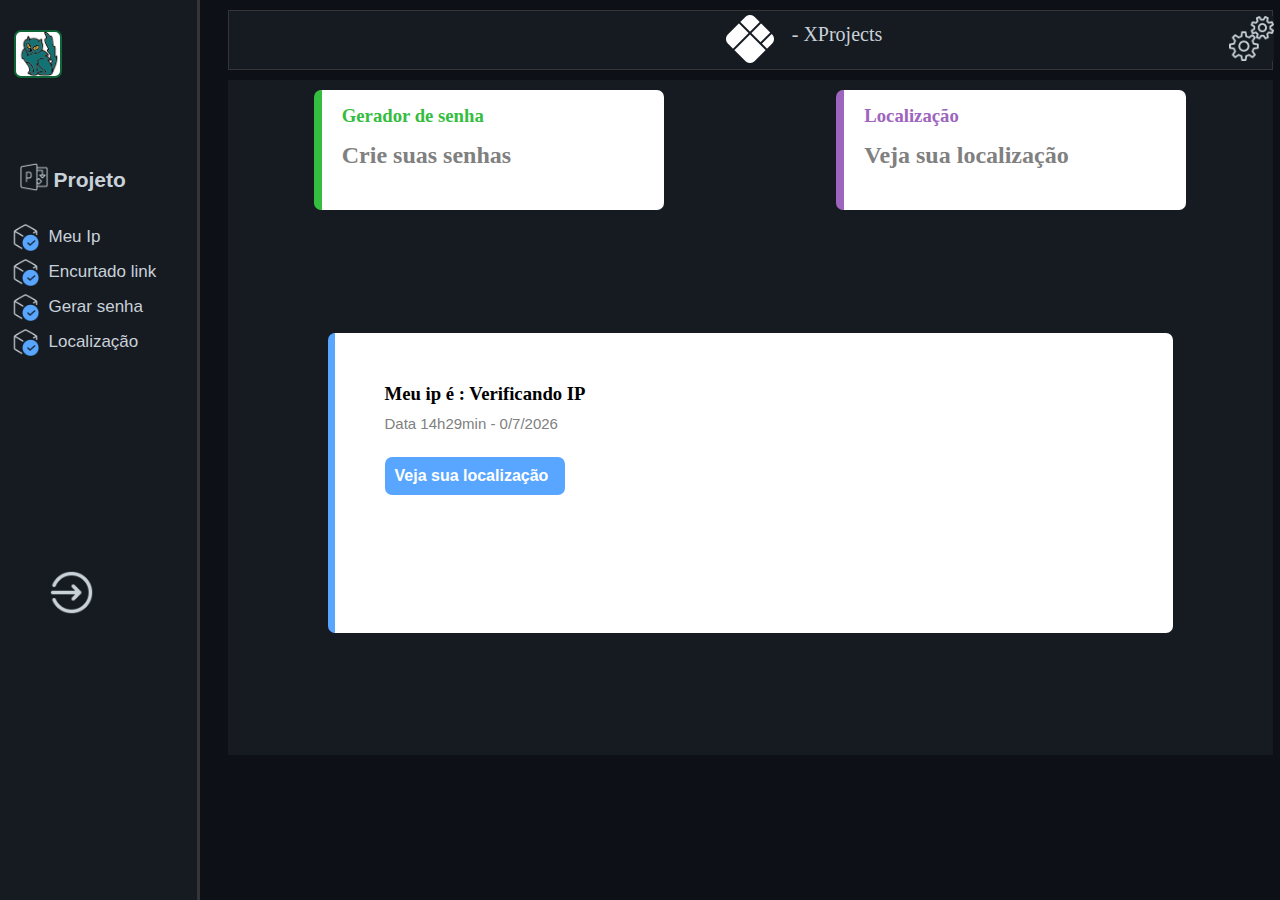
<file: index.html>
<!DOCTYPE html>
<html lang="pt-br">

<head>
    <meta charset="UTF-8">
    <meta http-equiv="X-UA-Compatible" content="IE=edge">
    <meta name="viewport" content="width=device-width, initial-scale=1.0">
    <link href="./css/style.css" rel="stylesheet">
    <title>Ferramentas</title>
</head>

<body>
    <div class="container">
        <header>
            <div class="container_navegacao">
                <div class="container_perfil">
                    <img id="fotoPerfil" src="./img/perfil_gato.png" alt="Icons8">
                    <span id="nomePerfil"></span>
                </div>
                <nav class="navegacao_desktop">
                    <h3>Projeto</h3>
                    <ul>
                        <a href="#" onclick="dnv_meuIp()">
                            <li>Meu Ip</li>
                        </a>
                        <a href="#" onclick="dnv_encurto()">
                            <li>Encurtado link</li>
                        </a>
                        <a href="#" onclick="gerandoSenha()">
                            <li>Gerar senha</li>
                        </a>
                        <a href="#" onclick="buscandoIpUsers()">
                            <li>Localização</li>
                        </a>
                    </ul>
                    <nav>
                        <a href="#" id="sairConta"></a>
            </div>
        </header>
        <div class="container_conteudo">
            <div class="container_logo">
                <img src="./img/logo_branca.png" alt="Icons8">

               
                <span> - XProjects</span>
                <a href="#"><span id="configura_informacao"></span></a>
            </div>
            <div class="container_config_perfil">
                <div class="config_seta_perfil">
                    <p>1</p>
                </div>
                <div class="container_config">
                    <h3>Configurações</h3>
                    <div class="btn_volta_perfil"></div>
                    <p id="atulizandoNomeConfig"><strong>Nome:</strong> teste</p>
                    <div class="altera_input">
                        <input type="text" placeholder="Nome..." id="configuracaoNome_">
                    </div>
                    <p id="atualizandoEmailConfig"><strong>E-mail:</strong> alex@gmail.com</p>
                    <div class="altera_input_email">
                        <input type="text" placeholder="E-mail" id="configuracaoEmail_">
                    </div>
                    <p id="atualizandoSenhaConfig"><strong>Senha:</strong> ******</p>
                    <div class="altera_input_senha">
                        <input type="text" placeholder="Senha..." id="configuracaoSenha_">
                    </div>
                    <input type="checkbox" class="check_config" id="generoMasculino" value="m">
                    <span class="checkmark"></span>
                    <label for="">Claro</label>
                    <input type="checkbox" class="check_config" id="generoFeminino" value="f">
                    <span class="checkmark"></span>
                    <label for="">Escuro</label>
                    <div class="imagem_perfil_ctn">
                        <a href='#' id="linkImagemCarangueijo">
                            <img src="./img/icons8-caranguejo-48.png" alt="Icons8">
                        </a>
                        <a href='#' id="linkImagemGato">
                            <img src="./img/icons8-gato-48 (1).png" alt="Icons8">
                        </a>
                        <a href='#' id="linkImagemPanda">
                            <img src="./img/icons8-panda-48.png" alt="Icons8">
                        </a>
                        <a href='' id="linkImagemTouro">
                            <img src="./img/icons8-touro-48.png" alt="Icons8">
                        </a>
                        <button onclick="alteradadosConfig()">Salvar</button>
                        <span id="voltaBaixoFoto" onclick="btn_fecha_config()"></span>
                    </div>
                </div>
            </div>
            <main>
                <div class="container_banner">
                    <div class="container_gerador">
                        <a href="#" onclick="gerandoSenha()">
                            <h3>Gerador de senha</h3>
                        </a>
                        <a href="#" onclick="gerandoSenha()">
                            <h2>Crie suas senhas</h2>
                        </a>
                    </div>
                    <div class="container_localizacao">
                        <a href="#" onclick="buscandoIpUsers()">
                            <h3>Localização</h3>
                        </a>
                        <a href="#" onclick="buscandoIpUsers()">
                            <h2>Veja sua localização</h2>
                        </a>
                    </div>
                </div>
                <div class="ctn_ip">
                    <h3 id="teste">Meu ip é : Verificando IP</h3>
                    
                    <p class="dataAtualizada">Data 20h54min - 06/05/2022</p>
                    <a href="#" id="btn_localiza_">Veja sua localização</a>
                    <div class="buscaIp">
                        <h3>Digite seu ip</h3>
                        <p class="dataAtualizada">Data 20h54min - 06/05/2022</p>
                        <input type="text" id="BuscandoIpNovo" placeholder="1574.456.785.41">
                        <button onclick="retornoBuscaIp()">Buscar</button>
                    </div>
                    <div class="geradorSenha">
                        <h3>Gerador de senha</h3>
                        <p class="dataAtualizada">Data 20h54min - 06/05/2022</p>
                        <input type="number" id="numeroCaractere" placeholder="Numero de caracteres..." step="0" min="0"
                            max="10">
                        <button onclick="gerandoNovo()">Buscar</button>
                    </div>
                    <div class="encurtadorLink">
                        <h3>Encurtador de link</h3>
                        <p class="dataAtualizada">Data 20h54min - 06/05/2022</p>
                        <input type="text" id="encurtador_link" placeholder="Digite o link...">
                        <button onclick="encurtadorUrl()">Buscar</button>
                    </div>
                </div>
                <div class="modal_show">
                    <img src="./img/icons8-menos-zoom-64.png" alt="Icons8">
                    <a href="#" onclick="btn_volta_ip()"><span class="btn_volta_ip"></span></a>
                    <div class="modal_container">
                    </div>
                </div>
            </main>
        </div>
    </div>

    <script src="./js/app.js"></script>
    <script src="https://ajax.googleapis.com/ajax/libs/jquery/3.5.1/jquery.min.js"></script>

</body>
</html>
</file>
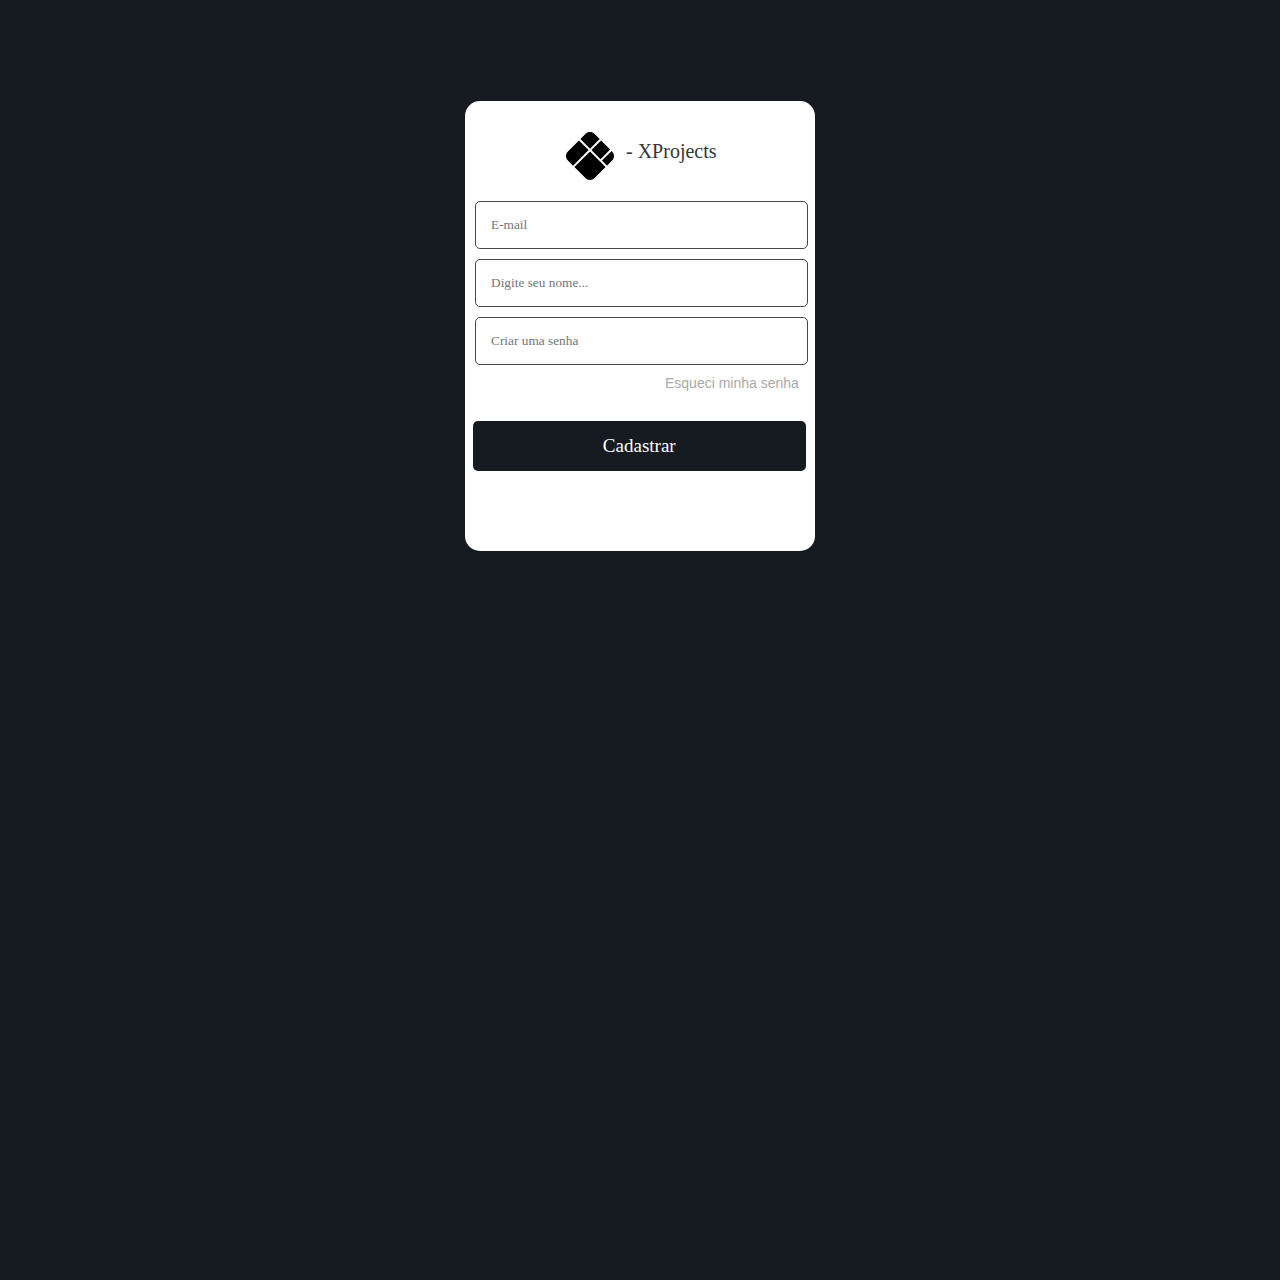
<file: cadastre.html>
<!DOCTYPE html>
<html lang="pt-br">
<head>
    <meta charset="UTF-8">
    <meta http-equiv="X-UA-Compatible" content="IE=edge">
    <meta name="viewport" content="width=device-width, initial-scale=1.0">
    <link href="./css/login_style.css" rel="stylesheet">
    <title>Cadastro</title>
</head>
<body>
    <div class="container_principal">
        <div class="container_login">
            <img src="./img/icons8-blockchain-new-logo-50.svg"><span> - XProjects</span>
        <input type="text" id="cd_email_users" placeholder="E-mail">
        <input type="text" id="cd_nomeUsers" placeholder="Digite seu nome...">
        <input type="password" id="cd_password_users" placeholder="Criar uma senha">
        <a href="#" id="esqueci_senha">Esqueci minha senha</a>
        <button onclick="efetuaCadastro()">Cadastrar</button>
        

        </div>
    </div>
    <script src="./js/cadastro.js"></script>
</body>
</html>
</file>
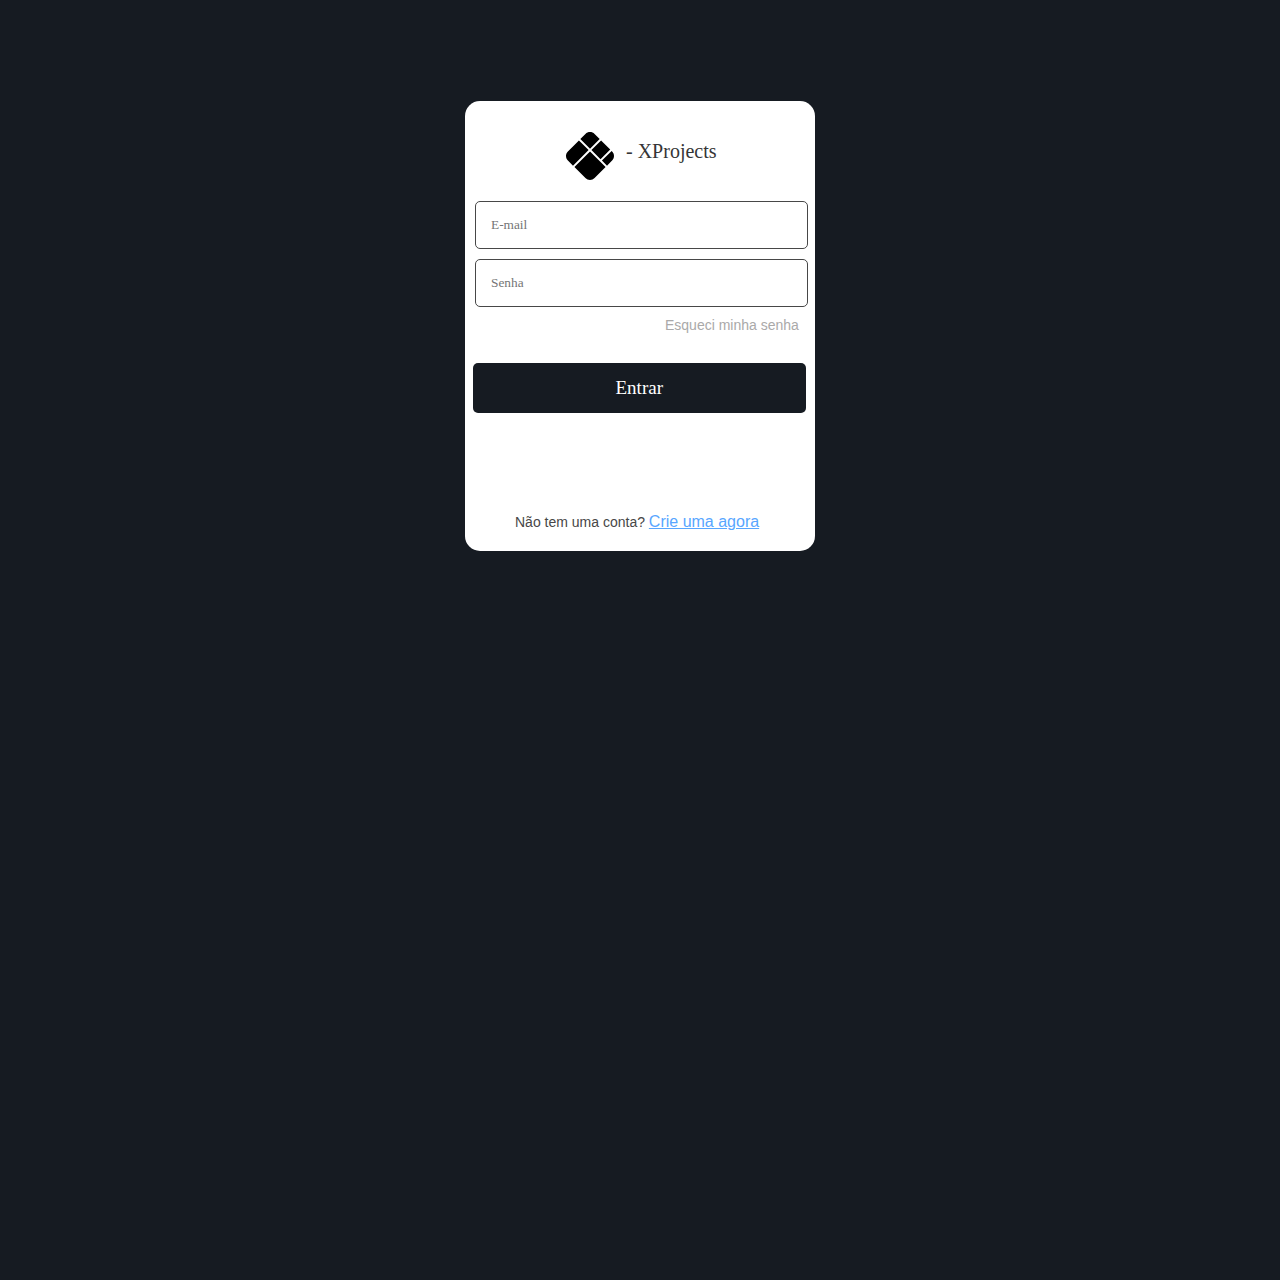
<file: login.html>
<!DOCTYPE html>
<html lang="pt-br">
<head>
    <meta charset="UTF-8">
    <meta http-equiv="X-UA-Compatible" content="IE=edge">
    <meta name="viewport" content="width=device-width, initial-scale=1.0">
    <link href="./css/login_style.css" rel="stylesheet">
    <title>Login</title>
</head>
<body>
    <div class="container_principal">
        <div class="container_login">
            <img src="./img/icons8-blockchain-new-logo-50.svg"><span> - XProjects</span>
        <input type="text" id="email_users" placeholder="E-mail">
        <input type="password" id="password_users" placeholder="Senha">
        <a href="#" id="esqueci_senha">Esqueci minha senha</a>
        <button onclick="login()">Entrar</button>
        <a href="cadastre.html" id="cria_conta">Não tem uma conta? <span class="container_login_cor_cac">Crie uma agora</span></a>

        </div>
    </div>
    <script src="./js/cadastro.js"></script>
</body>
</html>
</file>
<file: css/style.css>
*{
    margin: 0;
    padding: 0;
    box-sizing: border-box;
    font-family: cursive;
}

a{
    text-decoration: none;
}

.container{
    background-color: #0d1117; /*#0d1117*/
    width: 100vw;
    height: 100vh;
    display: grid;
    grid-template-columns: 200px 1fr;
}

header{
    background-color: #161b22;
    border-right: 3px solid #353536;
}

.container_navegacao{
    width: 100px;
    margin: 20px auto;
    position: relative;
}
#fotoPerfil{
    width: 45px;
    height: 45px;
}

.container_perfil{
    display: block;
    background-color: #fff;
    width: 48px;
    height: 48px;
    position: relative;
    top: 10px;
    right: 35px;
    border-radius: 7px;
    margin-bottom: 100px;
    border: 2px solid rgb(14, 101, 56);
}

.container_perfil span{
    margin: 0 auto;
    display: block;
    position: absolute;
    width: 120px;
    bottom: 38px;
    height: 10px;
    left: 55px;
    font-size: 16px;
    color: #c9d1d9;
}

.navegacao_desktop{
    width: 150px;
    
}

#configura_informacao{
    position: absolute;
    top: 5px;
    width: 45px;
    height: 45px;
    left: 1000px;
    background-image: url('../img/icons8-configurações-3-50\ \(1\).png');
    background-size: cover;
}

.navegacao_desktop h3{
    color:#c9d1d9;
    font-family: Arial, Helvetica, sans-serif;
    margin-bottom: 20px;
    font-weight: bold;
    font-size: 21px;
    position: relative;
    margin-left: 5px;
}

.navegacao_desktop h3::before{
    content: '';
    display: block;
    background-image: url('../img/icons8-microsoft-project-64.png');
    background-size: cover;
    width: 30px;
    right: 150px;
    height: 30px;
    bottom: 0px;
    position: absolute;
}

.navegacao_desktop ul{
    list-style-type: none;
}

.navegacao_desktop ul li{
    color: #c9d1d9;
    font-size: 17px;
    font-family: cursive, Helvetica, sans-serif;
    padding-top: 15px;
    position: relative;
}

.navegacao_desktop ul li::before{
    content: "";
    display: block;
    background-image: url("../img/checked_projetos.png");
    background-size: cover;
    width: 27px;
    height: 27px;
    position: absolute;
    top: 12px;
    right: 160px;
}

.container_logo{
    width: 95%;
    height: 60px;
    margin: 10px auto;
    position: relative;
    border:1px solid #353536;
    background-color: #161b22;
}

.container_logo img{
    width: 50px;
    height: 50px;
    margin: 3px auto;
    display: block;

}

.container_logo span{
    position: absolute;
    display: block;
    top: 12px;
    left: 54%;
    font-size: 20px;
    color: #c9d1d9;
}

main{
    background-color: #161b22;
    width: 95%;
    height: 75%;
    margin: 0 auto;
    display: flex;
    flex-wrap: wrap;

}

.projeto_ctn{
    background-color: #fff;
    width: 320px;
    height: 180px;
    margin-left: 20px;
    margin-top: 20px;
}

.cores_projeto{
    display: flex;
}

.projeto_ctn h3{
    margin-left: 20px;
    margin-top: 20px;
    color: #474747;
}

.container_data{
   margin-left: 45px;
   margin-top: 20px;
   color: #8d8d8d;
   position: relative;
}

.container_banner{
    width: 100%;
    display: flex;
    justify-content: space-around;

}

.container_gerador{
    width: 350px;
    height: 120px;
    margin-top: 10px;
    border-radius: 7px;
    background-color: #fff;
    border-left: 8px solid rgb(52, 189, 63);
}

.container_gerador a{
    display: block;
    margin-top: 15px;
}

.container_gerador a h3{
    color:rgb(52, 189, 63);
    margin-left: 20px;
    
}

.container_gerador h2{
    margin-left: 20px;
    color: gray;
}

.container_localizacao{
    background-color: #fff;
    width: 350px;
    height: 120px;
    margin-top: 10px;
    border-radius: 7px;
    border-left: 8px solid rgb(157, 101, 189);
}

.container_localizacao a{
    display: block;
    margin-top: 15px;
}
.container_localizacao h2{
    margin-left: 20px;
    color: gray;
}

.container_localizacao h3{
    color:rgb(157, 101, 189);
    margin-left: 20px;
}

.ctn_ip{
    background-color: #fff;
    margin: 10px 100px;
    border-left: 7px solid #58a6ff;
    width: 900px;
    height: 300px;
    border-radius: 7px;
    position: relative;
}

.ctn_ip h3{
   margin: 50px 0px 0px 50px;
}

.ctn_ip p{
    margin-left: 50px;
    margin-top: 10px;
    font-family: Arial, Helvetica, sans-serif;
    font-size: 15px;
    color: gray;
}

.ctn_ip a{
    width: 180px;
    background-color: #58a6ff;
    padding: 10px;
    color: #fff;
    display: block;
    border-radius: 7px;
    margin-top: 25px;
    margin-left: 50px;
    font-weight: bold;
    font-family: Arial, Helvetica, sans-serif;
}

.modal_show{
    width: 400px;
    height: 290px;
    top: 245px;
    left: 800px;
    border-radius: 15px;
    background-color: rgb(240, 240, 240);
    position: absolute;
    opacity: 0;
}

.modal_show img{
    display: block;
    margin: 2px auto;
    width: 50px;
}

.modal_container{
    margin-left: 10px;
    margin-bottom: 10px;
}

.modal_show p{
    color: gray;
    padding-top: 0px;
    font-size: 15px;
    margin-left: 20px;
    margin-bottom: -7px;
    font-family: Arial, Helvetica, sans-serif;
}

.modal_container span{
    color:#58a6ff;
    font-weight: bold;
}

.btn_volta_ip{
    background-image: url('../img/icons8-x-64.png');
    display: block;
    position: absolute;
    background-size: cover;
    width: 50px;
    height: 50px;
    top: 5px;
    left: 340px
}

.buscaIp {
    position: absolute;
    top: 0px;
    background-color: #fff;
    width: 350px;
    height: 250px;
    margin-left: 10px;
    display: none;
}

.buscaIp h3{
    color: #161b22;
}

.buscaIp input{
    display: block;
    padding: 10px;
    margin-left: 50px;
    margin-top: 20px;
    border-radius: 7px;
    border: 1px solid gray;
}

.buscaIp input::placeholder{
    color: rgb(216, 216, 216);
}

.buscaIp button{
    padding: 10px;
    width: 193px;
    margin-left: 50px;
    display: block;
    border-radius: 7px;
    border: 1px solid #58a6ff;
    background-color: #58a6ff;
    margin-top: 15px;
    color: #fff;
    font-size: 17px;
    cursor:pointer;
}

.geradorSenha{
    position: absolute;
    top: 0px;
    background-color: #fff;
    width: 350px;
    height: 250px;
    margin-left: 10px;
    display: none;
}

.geradorSenha input{
    display: block;
    padding: 10px;
    margin-left: 50px;
    margin-top: 20px;
    border-radius: 7px;
    border: 1px solid gray;
    width: 194px;
}

.geradorSenha button{
    padding: 10px;
    width: 193px;
    margin-left: 50px;
    display: block;
    border-radius: 7px;
    border: 1px solid #58a6ff;
    background-color: #58a6ff;
    margin-top: 15px;
    color: #fff;
    font-size: 17px;
    cursor:pointer;
}

#senhaGeradaEstilo{
    margin-top: 50px;
    font-size: 22px;
    margin-left: 20px;
}

#copia_senha{
    padding: 10px;
    background-color: #58a6ff;
    border: 1px solid #58a6ff;
    width: 80px;
    margin-left: 20px;
    color: #fff;
    font-weight: bold;
    font-size: 16px;
    border-radius: 7px;
    height: 40px;
    display: block;
    cursor: pointer;
}

#copia_senha::before{
    content: '';
    width: 25px;
    height: 25px;
    display: block;
    background-image:url('../img/icons8-copiar-50\ \(1\).png');
    background-size: cover;
    position: absolute;
    top: 151px;
    left: 57px;
}

.encurtadorLink{
    position: absolute;
    top: 0px;
    background-color: #fff;
    width: 350px;
    height: 250px;
    margin-left: 10px;
    display: none;
}

.encurtadorLink input{
    display: block;
    padding: 10px;
    margin-left: 50px;
    margin-top: 20px;
    border-radius: 7px;
    border: 1px solid gray;
    width: 194px;
}

.encurtadorLink button{
    padding: 10px;
    width: 193px;
    margin-left: 50px;
    display: block;
    border-radius: 7px;
    border: 1px solid #58a6ff;
    background-color: #58a6ff;
    margin-top: 15px;
    color: #fff;
    font-size: 17px;
    cursor:pointer;
}

#sairConta{
    position: absolute;
    top: 550px;
    display: block;
    background-image: url('../img/icons8-login-arredondado-à-direita-50\ \(1\).png');
    background-size: cover;
    width: 45px;
    height: 45px;
    cursor: pointer;
}

.container_config_perfil{
    background-color: #fff;
    width: 300px;
    height: 400px;
    z-index: 1;
    left: 900px;
    top: 25px;
    box-shadow: 0px 0px 3px 1px #161b22;
    position: absolute;
    display: none; 
}

.config_seta_perfil{
    background-color: rgb(255, 255, 255);
    display: inline-block;
    width: 24px;
    height: 24px;
    top: 8px;
    left: 288px;
    transform: rotate(45deg);
    position: absolute;
    z-index: 10; 
}

.config_seta_perfil p {
    opacity: 0;
}

.container_config{
    width: 400px;
    margin-left: 10px;
    margin-top: 20px;
}

.container_config p{
    margin-top: 15px;
}

.imagem_perfil_ctn{
   position: absolute;
   margin-top: 50px;
}

.container_config img{
    width: 40px;
    margin-bottom: 10px;
}

.container_config a{
    margin-bottom: 10px;
    display: inline-block;
    margin-top: 0px;
    padding-top:  10px;
    margin-left: 2px;
    border: 1px solid #9c9c9c;
    padding: 11px;
}

.container_config label{
  margin-right: 15px;
  margin-top: 15px;
  display: inline-block;
}

.container_config a:hover{
    padding: 10px;
    border: 2px solid rgb(157, 101, 189);
}

.container_config a:hover::before{
    content: '';
    width: 40px;
    padding-left: 22px;
    margin-top: -11px;
    display: block;
    margin-left: -12px;
    height: 76px;
    position: absolute;
    background-color: rgba(0,0,0,0.2);
}

.container_config input[type=checkbox] {
  position: relative;
  cursor: pointer;
}

.container_config input[type=checkbox]:before {
  content: "";
  display: block;
  position: absolute;
  width: 20px;
  height: 20px;
  top: -4px;
  left: 0;
  background-color: rgb(255, 255, 255);
  border: 2px solid rgb(157, 101, 189);
}

.container_config input[type=checkbox]:checked:after {
  content: "";
  display: block;
  width: 5px;
  height: 10px;
  border: solid rgb(157, 101, 189);
  border-width: 0 3px 3px 0;
  -webkit-transform: rotate(45deg);
  -ms-transform: rotate(45deg);
  transform: rotate(45deg);
  position: absolute;
  top: -1px;
  left: 8px;
}

.container_config span{
  margin: 0px 5px;;
}

.imagem_perfil_ctn button{
    padding: 10px 20px;
    display: block;
    margin-top: 10px;
    margin: 0 auto;
    margin-top: 5px;
    background-color: rgb(157, 101, 189);
    color: #fff;
    font-weight: bold;
    font-size: 16px;
    border: 1px solid rgb(157, 101, 189);
}

.altera_input{
    position: absolute;
    top: 57px;
    left: 65px;
    opacity: 0;
}

.altera_input input{
    padding: 4px;
    border: 1px solid rgb(241, 241, 241);
    width: 220px;
}

.altera_input input::placeholder{
    color: #9c9c9c;
}

.altera_input_email{
    position: absolute;
    top: 100px;
    left: 69px;
    opacity: 0;
}

.altera_input_email input{
    width: 220px;
    padding: 4px;
    border: 1px solid rgb(241, 241, 241);
}

.altera_input_email input::placeholder{
    color: #9c9c9c;
}

.altera_input_senha{
    position: absolute;
    top: 138px;
    left: 65px;
    opacity: 0;
}

.altera_input_senha input{
    padding: 4px;
    border: 1px solid rgb(241, 241, 241);
    width: 220px;
}

.altera_input_senha input::placeholder{
    color: #9c9c9c;
}

#voltaBaixoFoto{
    width: 40px;
    height: 40px;
    left: 230px;
    z-index: 10;
    position: absolute;
    height: 10px;
    top: -247px;
    bottom: 0px;
    display: block;
    padding: 15px 10px;
    border: none;
    cursor: pointer;
}

#voltaBaixoFoto::before{
    content: '';
    background-image: url('../img/icons8-x-50.png');
    background-size: cover;
    height: 23px;
    width: 23px;
    display: block;
}
</file>
<file: css/login_style.css>
*{
    margin: 0;
    padding: 0;
    text-decoration: none;
    box-sizing: border-box;
    overflow: hidden;
    font-family: cursive;
}

.container_principal{
    background-color: #161b22;
    width: 100%;
    height: 100vw;
    border: 1px solid #161b22;
}

.container_login{
    width: 350px;
    height: 450px;
    border-radius: 15px;
    margin: 100px auto;
    background-color: #fff;
    position: relative;
}

.container_login img{
    margin-left: 100px;
    margin-bottom: 20px;
    padding-top: 30px;
    display: block;
}

.container_login span{
    position: absolute;
    display: block;
    top: 39px;
    left: 46%;
    font-size: 20px;
    color: #353536;
    font-weight: 500;
}

.container_login input{
    padding: 15px;
    width: 95%;
    margin-left: 10px;
    display: block;
    border-radius: 5px;
    border: 1px solid #474747;
    margin-top: 10px;
}

#esqueci_senha{
    text-decoration: none;
    font-family: Arial, Helvetica, sans-serif;
    font-size: 14px;
    color: #aaa9a9;
    margin-left: 200px;  
    display: block;
    margin-top: 10px;
}

#cria_conta{
    text-decoration: none;
    font-family: Arial, Helvetica, sans-serif;
    font-size: 14px;
    color: #474747;
    margin-left: 50px;
    margin-top: 100px;
    display: block;
}

.container_login button{
    padding: 10px;
    width: 95%;
    height: 50px;
    margin-top: 30px;
    background-color: #161b22;
    border:none;
    color:#fff;
    margin-left: 8px;
    border-radius: 5px;
    font-weight: 400;
    font-size: 19px;
    cursor:pointer;
}

#cria_conta > .container_login_cor_cac{
    display: inline;
    color:#58a6ff;
    position: static;
    font-size: 16px;
    font-family: Arial, Helvetica, sans-serif;
    text-decoration: underline;
}
</file>
